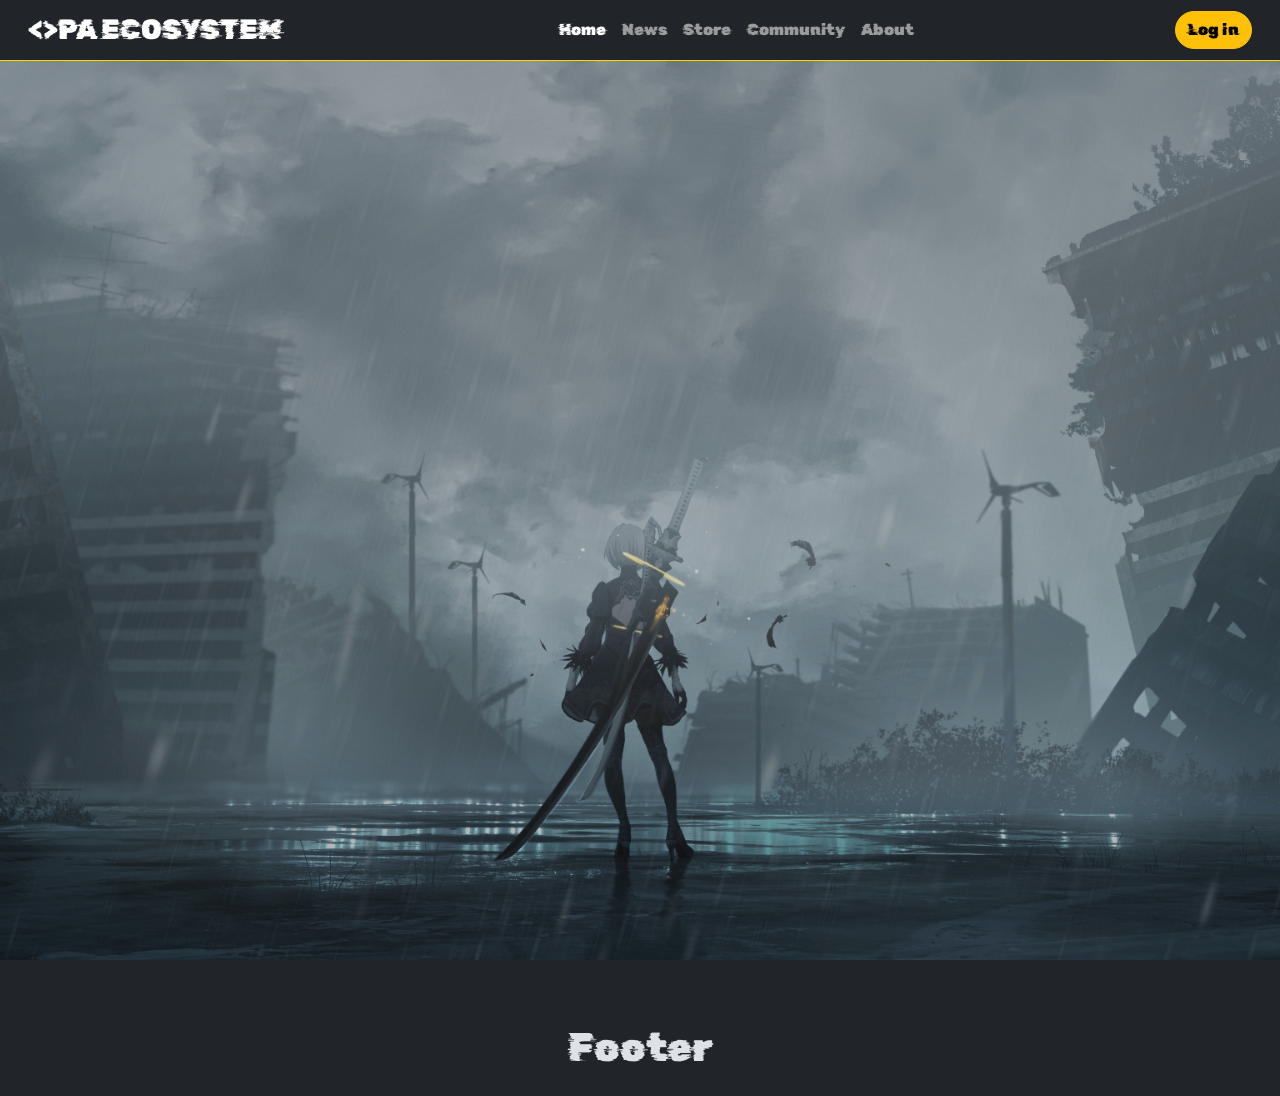
<file: home.html>
<!DOCTYPE html>
<html lang="en" data-bs-theme="dark">
<head>
    <meta charset="UTF-8">
    <meta name="viewport" content="width=device-width, initial-scale=1.0">
    <title>Post-Apocalypse Ecosystem</title>
    <link rel="stylesheet" href="/assets/css/bootstrap.min.css">
    
    <link rel="stylesheet" href="/assets/css/style.css">


</head>
<body>
    <!-- Navigation bar -->
    <nav class="navbar navbar-expand-sm bg-dark navbar-dark fixed-top" style="border-bottom: 1px solid gold;">
        <div class="container-fluid">

            <a class="navbar-brand ms-3" href="/index.html">
                <h3 class="mb-0"><>PA ECOSYSTEM</h3>
            </a>

            <button class="navbar-toggler" type="button" data-bs-toggle="collapse" data-bs-target="#collapsibleNavbar">
                <span class="navbar-toggler-icon"></span>
            </button>
    
            <div class="collapse navbar-collapse" id="collapsibleNavbar">
                <ul class="navbar-nav mx-auto">
                    <li class="nav-item">
                        <a class="nav-link active" href="#">Home</a>
                    </li>
                    <li class="nav-item">
                        <a class="nav-link" href="#">News</a>
                    </li>
                    <li class="nav-item">
                        <a class="nav-link" href="#">Store</a>
                    </li>
                    <li class="nav-item">
                        <a class="nav-link" href="#">Community</a>
                    </li>
                    <li class="nav-item">
                        <a class="nav-link" href="#">About</a>
                    </li>
                </ul>
                <button type="button" class="btn me-3 rounded-pill text-nowrap btn-warning" data-bs-toggle="modal" data-bs-target="#login">
                    Log in
                </button>
            </div>
        </div>
    </nav>

    <!-- Sign up / Sign in -->
    <div class="modal fade" id="login">
        <div class="modal-dialog modal-dialog-centered">
            <div class="modal-content">
                
                <div class="modal-body">
                    <div class="d-flex mb-4">
                        <h2 class="modal-title mx-auto"><>PA ECOSYSTEM</h2>
                        <button type="button" class="btn-close me-2" data-bs-dismiss="modal"></button>
                    </div>

                    <ul class="list-unstyled d-flex flex-column gap-3 align-items-center"> 
                        <li class="nav-item w-100 text-center">
                            <a class="btn btn-light rounded-pill w-75" href="#">Sign in with Google</a>
                        </li>
                        <li class="nav-item w-100 text-center">
                            <a class="btn btn-outline-light rounded-pill w-75" href="#">Sign in with Github</a>
                        </li>
                        <li class="nav-item w-100 text-center">
                            <a class="btn btn-outline-light rounded-pill w-75" href="#">Sign in with Facebook</a>
                        </li>
                        <li class="nav-item w-100 text-center">
                            <a class="btn btn-outline-light rounded-pill w-75" href="#">Email & Password</a>
                        </li>
                    </ul>

                </div>

            </div>
        </div>
    </div>
    
    <div class="container-fluid background vh-100 text-danger">
        
    </div>

    <div class="mt-5 p-3 bg-dark text-center">
        <h1>Footer</h1>
    </div>

    <script src="/assets/js/bootstrap.bundle.js"></script>
</body>
</html>
</file>
<file: assets/css/style.css>
@font-face {
    font-family: 'RubikGlitch';
    src: url('../fonts/RubikGlitch-Regular.ttf') format('truetype');
    font-weight: normal;
    font-style: normal;
}

* {
    font-family: 'RubikGlitch', Arial, serif;
}

body {
    padding-top: 60px;
}

.background {
    background-image: url(/assets/images/bg.png);
    background-size: cover;
    background-position: center;
    filter: brightness(0.8);
}

.nav-link:hover {
    color: gold;
}
</file>
